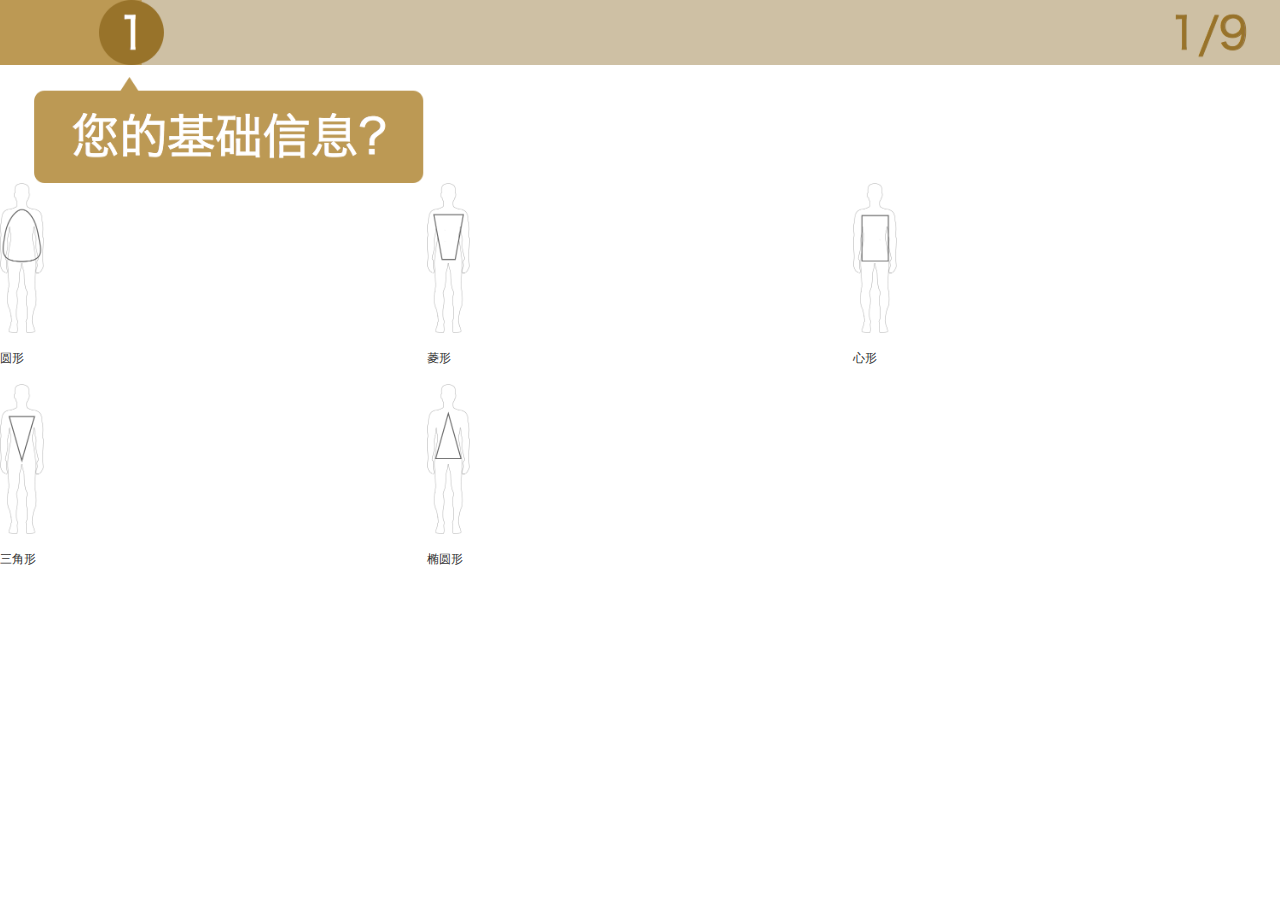
<file: question-1.html>
<!doctype html>
<html class="no-js">
<head>
  <meta charset="utf-8">
  <meta http-equiv="X-UA-Compatible" content="IE=edge">
  <meta name="description" content="">
  <meta name="keywords" content="">
  <meta name="viewport"
        content="width=device-width, initial-scale=1, maximum-scale=1, user-scalable=no">
  <title>问卷一</title>

  <!-- Set render engine for 360 browser -->
  <meta name="renderer" content="webkit">

  <!-- No Baidu Siteapp-->
  <meta http-equiv="Cache-Control" content="no-siteapp"/>

  <link rel="icon" type="image/png" href="assets/images/favicon.png">

  <!-- Add to homescreen for Chrome on Android -->
  <meta name="mobile-web-app-capable" content="yes">
  <link rel="icon" sizes="192x192" href="assets/images/app-icon72x72@2x.png">

  <!-- Add to homescreen for Safari on iOS -->
  <meta name="apple-mobile-web-app-capable" content="yes">
  <meta name="apple-mobile-web-app-status-bar-style" content="black">
  <meta name="apple-mobile-web-app-title" content="Amaze UI"/>
  <link rel="apple-touch-icon-precomposed" href="assets/images/app-icon72x72@2x.png">

  <!-- Tile icon for Win8 (144x144 + tile color) -->
  <meta name="msapplication-TileImage" content="assets/i/app-icon72x72@2x.png">
  <meta name="msapplication-TileColor" content="#0e90d2">

  <link rel="stylesheet" href="assets/css/amazeui.min.css">
  <link rel="stylesheet" href="assets/css/app.css">
</head>
<body>

<div class="bodyshape">
  <img class="am-img-responsive" src="assets/images/question1/progress.png">
  <ul class="am-avg-sm-3 boxes">
    <li class="box box-1"><img src="assets/images/question3/body1.png " class="changesize" style="height: 150px ; align-content: center; width:auto"> <p>圆形</p></li>
    <li class="box box-2"><img src="assets/images/question3/body2.png  " class="changesize" style="height: 150px ;width:auto"><p>菱形</p></li>
    <li class="box box-3"><img src="assets/images/question3/body3.png " class="changesize" style="height: 150px ;width:auto"><p>心形</p></li>
    <li class="box box-4"><img src="assets/images/question3/body4.png " class="changesize" style="height: 150px ;width:auto"><p>三角形</p></li>
    <li class="box box-5"><img src="assets/images/question3/body5.png " class="changesize" style="height: 150px ;width:auto"><p>椭圆形</p></li>


  </ul>
</div>








<!--[if (gte IE 9)|!(IE)]><!-->
<script src="assets/js/jquery.min.js"></script>
<!--<![endif]-->
<!--[if lte IE 8 ]>
<script src="http://libs.baidu.com/jquery/1.11.3/jquery.min.js"></script>
<script src="http://cdn.staticfile.org/modernizr/2.8.3/modernizr.js"></script>
<script src="assets/js/amazeui.ie8polyfill.min.js"></script>
<![endif]-->
<script src="assets/js/amazeui.min.js"></script>
<script src="assets/js/amazeui.min.js"></script>
<script>

  $(".changesize").click(function(){
    var imgObj = $(this).attr("src");
    //点亮
    if(imgObj.indexOf("_C.png") == -1){
      $(".changesize").each(function (){
        var src1 = $(this).attr("src");
        if(src1.indexOf("_C.png") != -1){
          var src2 = src1.substring(0,src1.indexOf("_C.png"))+".png";
          $(this).attr("src",src2);
        }
      });
      var src = imgObj.substring(0,imgObj.indexOf(".png"))+"_C.png";
    }
    //点灭
    else{
      var src = imgObj.substring(0,imgObj.indexOf("_C.png"))+".png";
    }
    $(this).attr("src",src);
  });

</script>
</body>
</html>
</file>
<file: assets/css/app.css>
/*index*/
@font-face {
    font-family: W3;
    src: url(../fonts/HiraginoSansGBW3.otf);
}

body {
    margin: 0;
    padding: 0;
    font-size: 1.2rem;
}

.am-container {
    margin: 0;
    padding: 0;
    max-width: none;
}

#enterButton {
    font-family: W3;
    font-size: 3.5rem;
    margin: 5.6rem 12.4%;
    color: #FFFFFF;
    height: 8.75rem;
    width: 74.667%;
    background-color: #BC9954;
    border-radius: 6px;
    vertical-align: middle;
}

.am-slides {
    margin-bottom: 55px;
}

.am-slider-default .am-control-nav li a {
    background-color: #ECEBEB;
    height: 1rem;
    width: 4rem;
    margin: 0 7.5px;
    border-radius: 0;
}

.word-picture {
    margin-top: 48px;
}

.am-slider-default .am-control-nav li a.am-active {
    background-color: #BC9954;
}

/*question2*/
.faceShape {
    text-align: center;
    font-size: 32px;
    color: #333333;
    margin-top: 20px;
    font-family: W3;
}

.faceShape1 {
    padding-top: 20%;
    padding-left: 15%;
    padding-right: 0;
}

.faceShape2 {
    padding-top: 20%;
    padding-right: 7.5%;
    padding-left: 7.5%;

}

.faceShape3 {
    padding-top: 20%;
    padding-right: 15%;
    padding-left: 0;
}

.faceShape4 {
    padding-top: 13%;
    padding-left: 15%;
    padding-right: 0;
}

.faceShape5 {
    padding-top: 13%;
    padding-right: 7.5%;
    padding-left: 7.5%;

}

.faceShape6 {
    padding-top: 13%;
    padding-right: 15%;
    padding-left: 0;
}

#NextButton {
    font-family: W3;
    font-size: 42px;
    margin-top: 20.6rem;
    color: #FFFFFF;
    height: 8.3rem;
    width: 53%;
    background-color: #BC9954;
    border-radius: 6px;
    vertical-align: middle;
}

#PreButton {
    float: inherit;
    font-family: W3;
    margin-top: 23.2rem;
    font-size: 34px;
    color: #BC9954;
    height: 4.3rem;
    width: 60.667%;
    background-color: #FFFFFF;
    border-radius: 6px;
    border: none;
    vertical-align: middle;
    text-align: left;
}

.img-pre {
    float: inherit;
    margin-top: 23.2rem;
    margin-left: 2rem;
}

/**
*question3
*/

.bodyShape1 {
    padding-top: 10%;
    padding-left: 20%;
    padding-right: 0;
}

.bodyShape2 {
    padding-top: 10%;
    padding-right: 10%;
    padding-left: 10%;

}

.bodyShape3 {
    padding-top: 10%;
    padding-right: 20%;
    padding-left: 0;
}

.bodyShape4 {
    padding-top: 5%;
    padding-left: 20%;
    padding-right: 0;
}

.bodyShape5 {
    padding-top: 5%;
    padding-right: 10%;
    padding-left: 10%;

}

/**
*question4*/

.model1 {
    padding-top: 10%;
    padding-left: 15%;
    padding-right: 0;
}

.model2 {
    padding-top: 10%;
    padding-right: 7.5%;
    padding-left: 7.5%;

}

.model3 {
    padding-top: 10%;
    padding-right: 15%;
    padding-left: 0;
}

.model4 {
    padding-top: 3%;
    padding-left: 15%;
    padding-right: 0;
}

.model5 {
    padding-top: 3%;
    padding-right: 7.5%;
    padding-left: 7.5%;

}

.model6 {
    padding-top: 3%;
    padding-right: 15%;
    padding-left: 0;
}

.model7 {
    padding-top: 3%;
    padding-left: 15%;
    padding-right: 0;
}

.model8 {
    padding-top: 3%;
    padding-right: 7.5%;
    padding-left: 7.5%;

}

.model9 {
    padding-top: 3%;
    padding-right: 15%;
    padding-left: 0;
}

#NextButton-4 {
    font-family: W3;
    font-size: 42px;
    margin-top: 20.3rem;
    color: #ECEBEB;
    height: 8.3rem;
    width: 53%;
    background-color: #BC9954;
    border-radius: 6px;
    vertical-align: middle;
}

#PreButton-4 {
    float: inherit;
    font-family: W3;
    margin-top: 22.4rem;
    font-size: 34px;
    color: #BC9954;
    height: 4.3rem;
    width: 60.667%;
    background-color: #FFFFFF;
    border-radius: 6px;
    border: none;
    vertical-align: middle;
    text-align: left;
}

.img-pre-4 {
    float: inherit;
    margin-top: 22.4rem;
    margin-left: 2rem;
}

/*question5*/
.display1 {
    width: 50%;
    padding-top: 10%;
    padding-left: 20%;
    padding-right: 7.5%;
}

.display2 {
    width: 50%;
    padding-top: 10%;
    padding-right: 20%;
    padding-left: 7.5%;

}

.display3 {
    width: 50%;
    padding-top: 5%;
    padding-left: 20%;
    padding-right: 7.5%;
}

.display4 {
    width: 50%;
    padding-top: 5%;
    padding-right: 20%;
    padding-left: 7.5%;
}

.display5 {
    width: 50%;
    padding-top: 5%;
    padding-left: 20%;
    padding-right: 7.5%;

}

.display6 {
    width: 50%;
    padding-top: 5%;
    padding-right: 20%;
    padding-left: 7.5%;
}

#NextButton-5 {
    font-family: W3;
    font-size: 42px;
    margin-top: 9.5rem;
    color: #FFFFFF;
    height: 8.3rem;
    width: 53%;
    background-color: #BC9954;
    border-radius: 6px;
    vertical-align: middle;
}

#PreButton-5 {
    float: inherit;
    font-family: W3;
    margin-top: 11.6rem;
    font-size: 34px;
    color: #BC9954;
    height: 4.3rem;
    width: 60.667%;
    background-color: #FFFFFF;
    border-radius: 6px;
    border: none;
    vertical-align: middle;
    text-align: left;
}

.img-pre-5 {
    float: inherit;
    margin-top: 11.6rem;
    margin-left: 2rem;
}

/*question6*/
.brandModel1 {
    padding-top: 15%;
    padding-left: 10%;
    padding-right: 0;
}

.brandModel2 {
    padding-top: 15%;
    padding-right: 5%;
    padding-left: 5%;

}

.brandModel3 {
    padding-top: 15%;
    padding-right: 10%;
    padding-left: 0;
}

.brandModel4 {
    padding-top: 5%;
    padding-left: 10%;
    padding-right: 0;
}

.brandModel5 {
    padding-top: 5%;
    padding-right: 5%;
    padding-left: 5%;

}

.brandModel6 {
    padding-top: 5%;
    padding-right: 10%;
    padding-left: 0;
}

.brandModel7 {
    padding-top: 5%;
    padding-left: 10%;
    padding-right: 0;
}

.brandModel8 {
    padding-top: 5%;
    padding-right: 5%;
    padding-left: 5%;

}

.brandModel9 {
    padding-top: 5%;
    padding-right: 10%;
    padding-left: 0;
}

#NextButton-6 {
    font-family: W3;
    font-size: 42px;
    margin-top: 18.3rem;
    color: #ECEBEB;
    height: 8.3rem;
    width: 53%;
    background-color: #BC9954;
    border-radius: 6px;
    vertical-align: middle;
}

#PreButton-6 {
    float: inherit;
    font-family: W3;
    margin-top: 20.4rem;
    font-size: 34px;
    color: #BC9954;
    height: 4.3rem;
    width: 60.667%;
    background-color: #FFFFFF;
    border-radius: 6px;
    border: none;
    vertical-align: middle;
    text-align: left;
}

.img-pre-6 {
    float: inherit;
    margin-top: 20.4rem;
    margin-left: 2rem;
}

/*question7*/
.styleDisplay1 {

    padding-top: 10%;
    padding-left: 15%;
    padding-right: 0;
}

.styleDisplay2 {

    padding-top: 10%;
    padding-left: 7.5%;
    padding-right: 7.5%;
}

.styleDisplay3 {

    padding-top: 10%;
    padding-left: 0;
    padding-right: 15%;
}

.styleDisplay4 {

    padding-top: 5%;
    padding-left: 15%;
    padding-right: 0;
}

.styleDisplay5 {
    padding-top: 5%;
    padding-left: 7.5%;
    padding-right: 7.5%;

}

.styleDisplay6 {
    padding-top: 5%;
    padding-left: 0;
    padding-right: 15%;
}

.other {
    font-family: W3;
    font-size: 30px;
    margin-top: 5.3rem;
    color: #BC9954;
    height: 5.8rem;
    width: 24.667%;
    margin: 5% 37.67%;
    background-color: #FFFFFF;
    border-radius: 6px;
    vertical-align: middle;
    border: 2px solid #BC9954;
}

#NextButton-7 {
    font-family: W3;
    font-size: 42px;
    margin-top: 16.3rem;
    color: #ECEBEB;
    height: 8.3rem;
    width: 53%;
    background-color: #BC9954;
    border-radius: 6px;
    vertical-align: middle;
}

#PreButton-7 {
    float: inherit;
    font-family: W3;
    margin-top: 18.4rem;
    font-size: 34px;
    color: #BC9954;
    height: 4.3rem;
    width: 60.667%;
    background-color: #FFFFFF;
    border-radius: 6px;
    border: none;
    vertical-align: middle;
    text-align: left;
}

.img-pre-7 {
    float: inherit;
    margin-top: 18.4rem;
    margin-left: 2rem;
}

/*question8*/
#NextButton-8 {
    font-family: W3;
    font-size: 42px;
    margin-top: 18.3rem;
    color: #ECEBEB;
    height: 8.3rem;
    width: 53%;
    background-color: #BC9954;
    border-radius: 6px;
    vertical-align: middle;
}

#PreButton-8 {
    float: inherit;
    font-family: W3;
    margin-top: 20.4rem;
    font-size: 34px;
    color: #BC9954;
    height: 4.3rem;
    width: 60.667%;
    background-color: #FFFFFF;
    border-radius: 6px;
    border: none;
    vertical-align: middle;
    text-align: left;
}

.img-pre-8 {
    float: inherit;
    margin-top: 20.4rem;
    margin-left: 2rem;
}

/*question9*/
.frequency {
    margin-left: 5%;
    margin-top: 5%;
    margin-right: 5%;
    font-family: W3;
    font-size: 34px;
    color: #333333;
}
.frequency-p{
    display: inline;
}
.frequency-span{
    color: #BC9954;
    display: inline;
}

.am-form-group-lg .am-radio-self {
    border: 1px solid #C6C6C6;
    padding-top: 29px;
    padding-bottom: 29px;
    padding-left: 50px;
    font-family: W3;
    font-size: 32px !important;
    margin-bottom: 0;
    margin-top: 0;
}

#NextButton-9 {
    font-family: W3;
    font-size: 42px;
    margin-top: 18.3rem;
    margin-bottom: 40px;
    color: #ECEBEB;
    height: 8.3rem;
    width: 53%;
    background-color: #BC9954;
    border-radius: 6px;
    vertical-align: middle;
}

#PreButton-9 {
    float: inherit;
    font-family: W3;
    margin-top: 20.4rem;
    font-size: 34px;
    color: #BC9954;
    height: 4.3rem;
    width: 60.667%;
    background-color: #FFFFFF;
    border-radius: 6px;
    border: none;
    vertical-align: middle;
    text-align: left;
}

.img-pre-9 {
    float: inherit;
    margin-top: 20.4rem;
    margin-left: 2rem;
}

.group2 {
    display: none;
}

.group4 {
    display: none;
}

.group5 {
    display: none;
}

.index-p {
    font-family: W3;
    font-size: 28px;
    line-height: 50px;
    margin-top: 48px;
    margin-left: 12.4%;
    margin-right: 12.4%;
    color: #666666;
}
</file>
